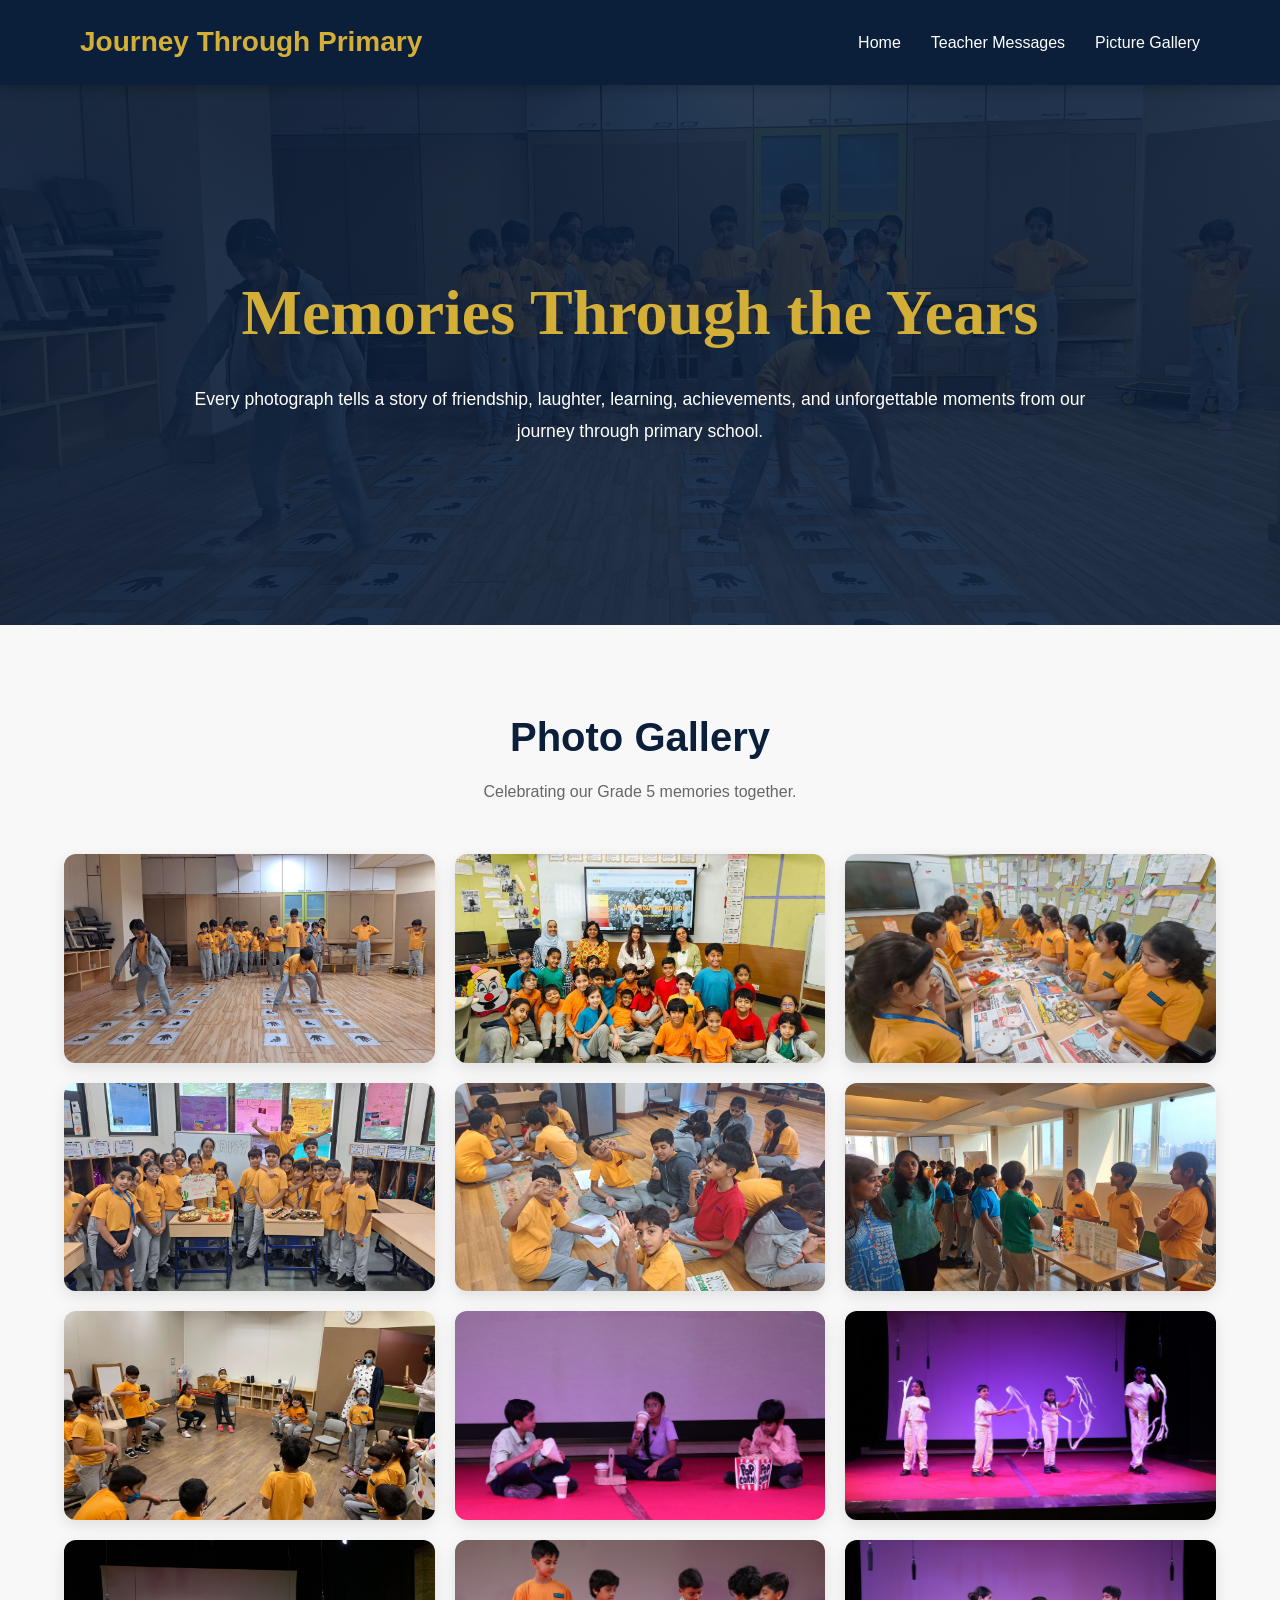
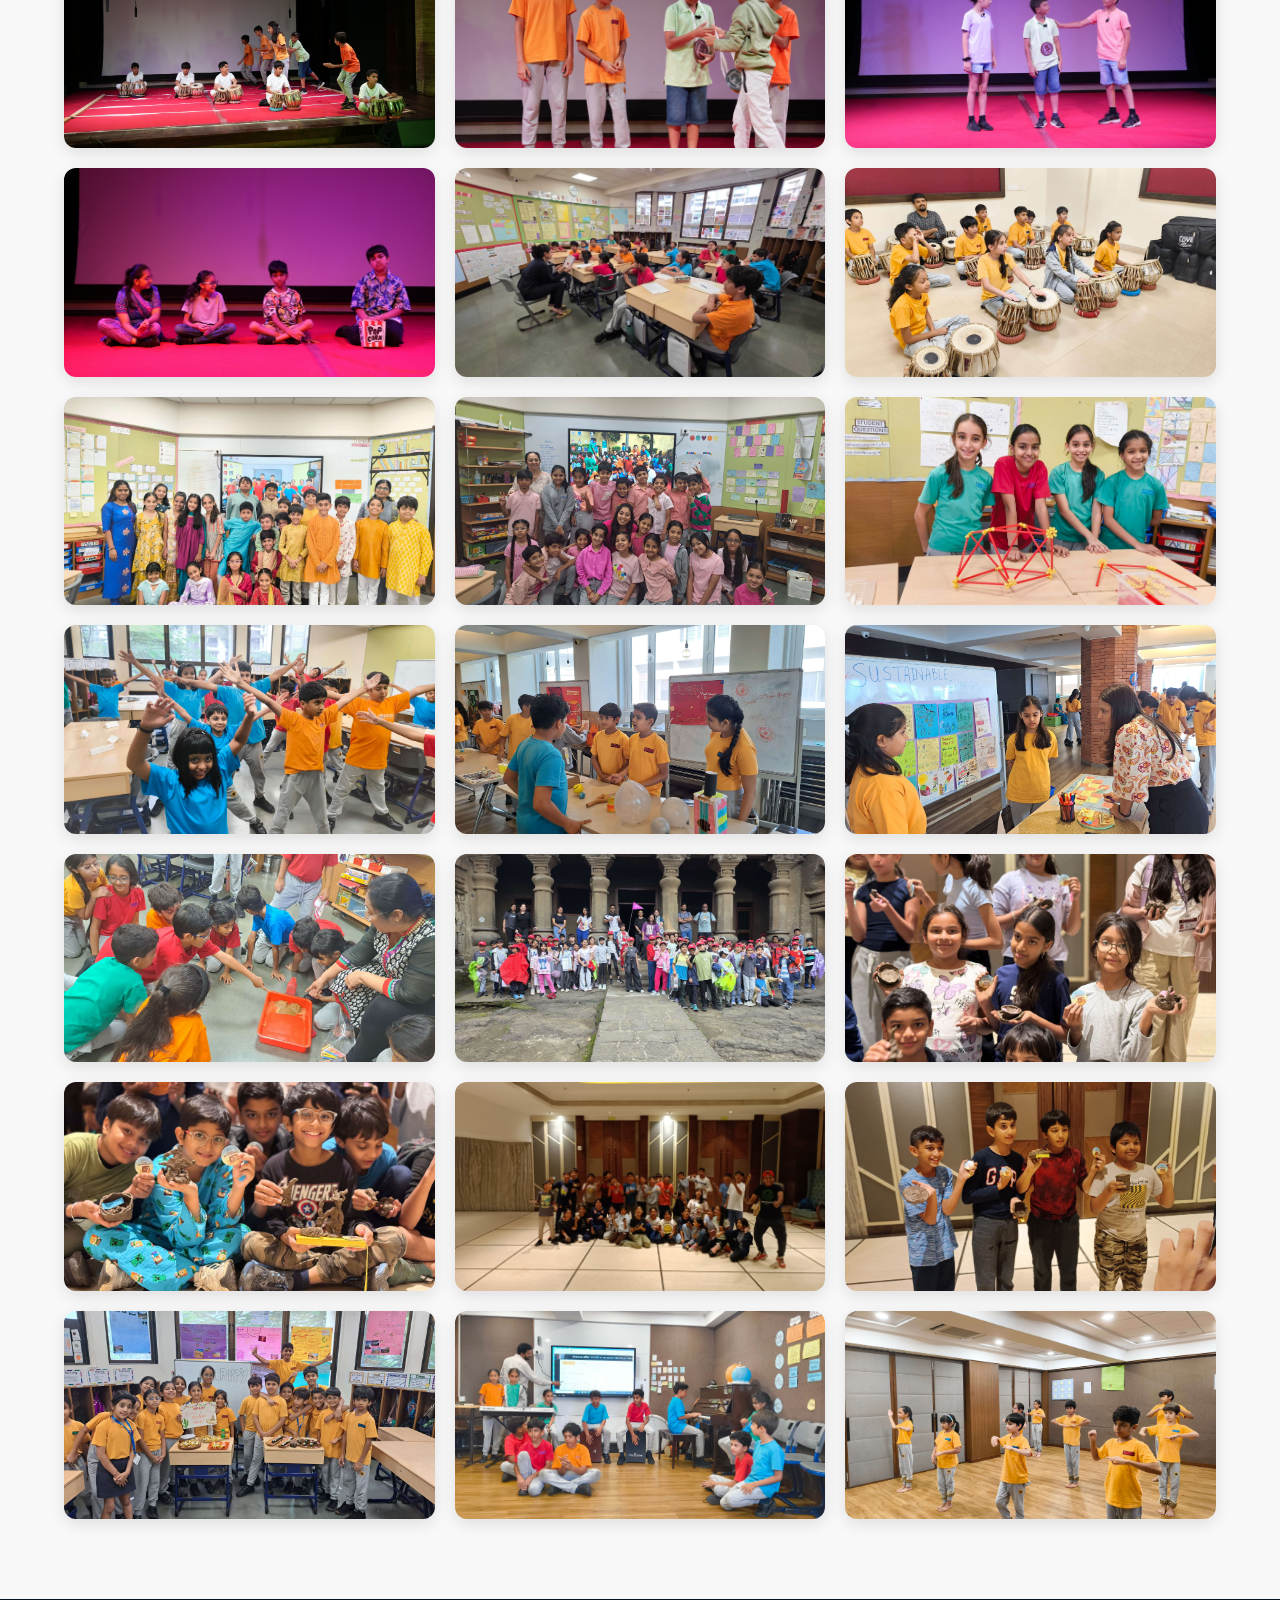
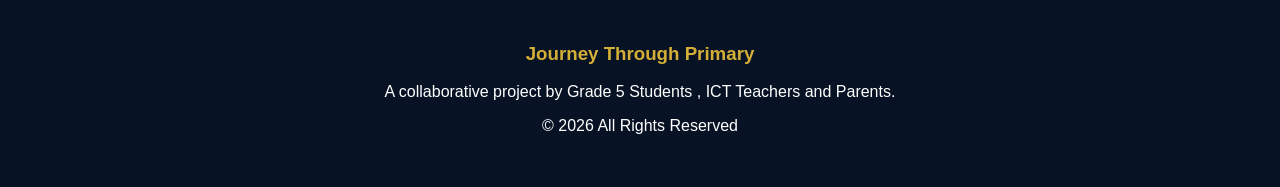
<file: gallery.html>
<!DOCTYPE html>
<html lang="en">
<head>
<meta charset="UTF-8">
<meta name="viewport" content="width=device-width, initial-scale=1.0">
  <link rel="stylesheet" href="css/style.css" />
<title>Grade 5 Gallery</title>

<style>
:root{
    --navy:#0B1F3A;
    --gold:#D4AF37;
    --white:#ffffff;
    --black:#111111;
}

*{
    margin:0;
    padding:0;
    box-sizing:border-box;
    font-family:'Segoe UI',sans-serif;
}

body{
    background:#f8f8f8;
    color:var(--black);
}

/* ===================== */
/* HERO SECTION */
/* ===================== */

.gallery-hero{
    min-height:60vh;

    display:flex;
    align-items:center;
    justify-content:center;

    text-align:center;
    padding:40px 20px;

    background:
    linear-gradient(
        rgba(11,31,58,.88),
        rgba(11,31,58,.88)
    ),
    url("images/imageGallery/image1.jpg");

    background-size:cover;
    background-position:center;
}

.hero-content{
    max-width:900px;
}

.gallery-hero h1{
    font-size:4rem;
    color:var(--gold);
    margin-bottom:20px;
    font-family:Georgia, serif;
}

.gallery-hero p{
    color:white;
    font-size:1.1rem;
    line-height:1.8;
}

/* ===================== */
/* GALLERY SECTION */
/* ===================== */

.gallery-section{
    padding:80px 5%;
}

.section-heading{
    text-align:center;
    margin-bottom:50px;
}

.section-heading h2{
    color:var(--navy);
    font-size:2.5rem;
    margin-bottom:10px;
}

.section-heading p{
    color:#666;
}

/* ===================== */
/* GALLERY GRID */
/* ===================== */

.gallery-grid{
    display:grid;
    grid-template-columns:repeat(auto-fit,minmax(300px,1fr));
    gap:20px;
}

.gallery-grid img{
    width:100%;
    aspect-ratio:16/9;

    object-fit:cover;

    border-radius:12px;
    cursor:pointer;

    transition:0.3s;

    box-shadow:0 5px 15px rgba(0,0,0,0.1);
}

.gallery-grid img:hover{
    transform:translateY(-5px);
    box-shadow:0 10px 25px rgba(0,0,0,0.15);
}

/* ===================== */
/* LIGHTBOX */
/* ===================== */

.lightbox{
    display:none;

    position:fixed;
    inset:0;

    background:rgba(0,0,0,.95);

    justify-content:center;
    align-items:center;

    z-index:9999;
}

.lightbox img{
    max-width:90%;
    max-height:90%;
    border-radius:10px;
}

.close-btn{
    position:absolute;
    top:20px;
    right:35px;

    color:white;
    font-size:45px;
    cursor:pointer;
}

/* ===================== */
/* RESPONSIVE */
/* ===================== */

@media(max-width:768px){

    .gallery-hero h1{
        font-size:2.5rem;
    }

    .gallery-hero p{
        font-size:1rem;
    }

    .gallery-grid{
        grid-template-columns:1fr;
    }

}


footer {

    background: #071224;

    color: white;

    text-align: center;

    padding: 40px 20px;
}

footer h3 {
    color: #D4AF37;
    margin-bottom: 10px;
}

footer p {
    margin-bottom: 8px;
}
</style>
</head>
<body>
<!-- NAVBAR -->

    <nav class="navbar">
      <div class="logo">Journey Through Primary</div>

      <ul class="nav-links">
        <li><a href="index.html">Home</a></li>
        <li><a href="teachers.html">Teacher Messages</a></li>
       <li><a href="gallery.html">Picture Gallery</a></li>
       
      </ul>
    </nav>

<!-- ===================== -->
<!-- HERO SECTION -->
<!-- ===================== -->

<section class="gallery-hero">
    <div class="hero-content">

        <h1>Memories Through the Years</h1>

        <p>
            Every photograph tells a story of friendship,
            laughter, learning, achievements, and unforgettable
            moments from our journey through primary school.
        </p>

    </div>
</section>

<!-- ===================== -->
<!-- GALLERY -->
<!-- ===================== -->

<section class="gallery-section">

    <div class="section-heading">
        <h2>Photo Gallery</h2>
        <p>Celebrating our Grade 5 memories together.</p>
    </div>

    <div class="gallery-grid" id="gallery"></div>

</section>

<!-- ===================== -->
<!-- LIGHTBOX -->
<!-- ===================== -->

<div class="lightbox" id="lightbox">
    <span class="close-btn" onclick="closeLightbox()">&times;</span>

    <img id="lightbox-img">
</div>

<script>

/* ===================== */
/* AUTO GENERATE 30 IMAGES */
/* ===================== */

const gallery = document.getElementById("gallery");

for(let i=1;i<=30;i++){

    const img = document.createElement("img");

    img.src = `images/imageGallery/image${i}.jpg`;

    img.alt = `Gallery Image ${i}`;

    img.onclick = () => openLightbox(img.src);

    gallery.appendChild(img);
}

/* ===================== */
/* LIGHTBOX */
/* ===================== */

function openLightbox(src){

    document.getElementById("lightbox").style.display = "flex";

    document.getElementById("lightbox-img").src = src;
}

function closeLightbox(){

    document.getElementById("lightbox").style.display = "none";
}

window.addEventListener("click",function(e){

    const lightbox = document.getElementById("lightbox");

    if(e.target === lightbox){
        closeLightbox();
    }
});

</script>
<footer>
      <h3>Journey Through Primary</h3>

        <p>A collaborative project by Grade 5 Students , ICT Teachers and Parents.</p>

      <p>© 2026 All Rights Reserved</p>
    </footer>
</body>
</html>
</file>
<file: css/style.css>
/* =========================
   GLOBAL STYLES
========================= */

* {
    margin: 0;
    padding: 0;
    box-sizing: border-box;
    font-family: 'Poppins', sans-serif;
}

html {
    scroll-behavior: smooth;
}

body {
    background: #F8F6F0;
    color: #333;
    line-height: 1.6;
}

/* =========================
   NAVBAR
========================= */

.navbar {
    position: sticky;
    top: 0;
    z-index: 1000;

    display: flex;
    justify-content: space-between;
    align-items: center;

    padding: 20px 80px;

    background: #0B1F3A;
    box-shadow: 0 4px 10px rgba(0, 0, 0, 0.2);
}

.logo {
    color: #D4AF37;
    font-size: 28px;
    font-weight: 700;
}

.nav-links {
    display: flex;
    list-style: none;
    gap: 30px;
}

.nav-links a {
    color: white;
    text-decoration: none;
    font-size: 16px;
    transition: 0.3s;
}

.nav-links a:hover {
    color: #D4AF37;
}

/* =========================
   HERO SECTION
========================= */

.hero {
    height: 100vh;

    background:
        linear-gradient(rgba(11, 31, 58, 0.65),
            rgba(11, 31, 58, 0.65)),
        url("../images/banner/hero-banner.jpg");

    background-size: cover;
    background-position: center;
    background-repeat: no-repeat;

    display: flex;
    justify-content: center;
    align-items: center;
    text-align: center;
}

.hero-overlay {
    max-width: 900px;
    padding: 20px;
}

.hero h1 {
    color: white;
    font-size: 70px;
    margin-bottom: 20px;
}

.hero p {
    color: white;
    font-size: 22px;
    margin-bottom: 35px;
}

.hero-btn {
    display: inline-block;

    background: #D4AF37;
    color: #0B1F3A;

    padding: 15px 35px;

    text-decoration: none;
    font-weight: 600;

    border-radius: 8px;

    transition: 0.3s;
}

.hero-btn:hover {
    transform: translateY(-3px);
    background: #e6c455;
}

/* =========================
   WELCOME SECTION
========================= */

.welcome {
    padding: 100px 15%;
    text-align: center;
}

.welcome h2 {
    color: #0B1F3A;
    font-size: 42px;
    margin-bottom: 25px;
}

.welcome p {
    font-size: 18px;
    max-width: 900px;
    margin: auto;
}

.gallery-cta{
    text-align:center;
    padding:100px 20px;
    background:#0B1F3A;
}

.gallery-cta h1{
    font-size:3rem;
    color:#D4AF37;
    margin-bottom:20px;
    font-family:Georgia, serif;
    margin-top:200px;
}


.gallery-cta p{
    max-width:700px;
    margin:0 auto 35px;
    color:white;
    line-height:1.8;
    font-size:1.1rem;
}

.gallery-btn{
    display:inline-block;
    padding:15px 40px;
    background:#D4AF37;
    color:#0B1F3A;
    text-decoration:none;
    font-weight:600;
    border-radius:50px;
    transition:0.3s;
}

.gallery-btn:hover{
    background:white;
    transform:translateY(-3px);
}

/* =========================
   CLASS SECTION
========================= */

.classes {
    padding: 100px 10%;
}

.classes h2 {
    text-align: center;
    color: #0B1F3A;
    font-size: 42px;
    margin-bottom: 60px;
}

.class-container {
    display: flex;
    justify-content: center;
    gap: 35px;
    flex-wrap: wrap;
}

.class-card {

    width: 300px;

    background: white;

    text-decoration: none;
    color: #333;

    border-radius: 12px;

    overflow: hidden;

    box-shadow: 0 5px 15px rgba(0, 0, 0, 0.15);

    transition: 0.4s;
}

.class-card:hover {
    transform: translateY(-12px);
}

.class-card img {
    width: 100%;
    height: 250px;
    object-fit: cover;
}

.class-card h3 {
    color: #0B1F3A;
    padding: 20px 20px 10px;
}

.class-card p {
    padding: 0 20px 25px;
}

/* =========================
   TEACHER PREVIEW
========================= */

.teachers-preview {

    padding: 100px 15%;

    text-align: center;

    background: #F1EFE7;
}

.teachers-preview h2 {
    color: #0B1F3A;
    font-size: 42px;
    margin-bottom: 20px;
}

.teachers-preview p {
    max-width: 800px;
    margin: auto;
    margin-bottom: 30px;
}

/* =========================
   COLLABORATION
========================= */

.collaboration {

    padding: 100px 15%;

    text-align: center;
}

.collaboration h2 {
    color: #0B1F3A;
    font-size: 42px;
    margin-bottom: 20px;
}

.collaboration p {
    max-width: 850px;
    margin: auto;
    margin-bottom: 30px;
}

/* =========================
   BUTTONS
========================= */

.section-btn {

    display: inline-block;

    background: #D4AF37;
    color: #0B1F3A;

    padding: 14px 30px;

    text-decoration: none;

    font-weight: 600;

    border-radius: 8px;

    transition: 0.3s;
}

.section-btn:hover {
    background: #e6c455;
    transform: translateY(-3px);
}

/* =========================
   QUOTE SECTION
========================= */

.quote {

    background: #0B1F3A;

    color: white;

    text-align: center;

    padding: 100px 15%;
}

.quote blockquote {
    font-size: 30px;
    font-style: italic;
}

/* =========================
   FOOTER
========================= */

footer {

    background: #071224;

    color: white;

    text-align: center;

    padding: 40px 20px;
}

footer h3 {
    color: #D4AF37;
    margin-bottom: 10px;
}

footer p {
    margin-bottom: 8px;
}

/* =========================
   RESPONSIVE
========================= */

@media(max-width:900px) {

    .navbar {
        flex-direction: column;
        gap: 20px;
        padding: 20px;
    }

    .nav-links {
        flex-wrap: wrap;
        justify-content: center;
    }

    .hero h1 {
        font-size: 45px;
    }

    .hero p {
        font-size: 18px;
    }

    .welcome h2,
    .timeline h2,
    .classes h2,
    .teachers-preview h2,
    .collaboration h2 {
        font-size: 32px;
    }

    .quote blockquote {
        font-size: 22px;
    }
}



/* ==================================
   TEACHERS PAGE
================================== */

.teacher-header {

    background: #0B1F3A;

    color: white;

    text-align: center;

    padding: 100px 15%;
}

.teacher-header h1 {

    font-size: 55px;

    margin-bottom: 20px;

    color: #D4AF37;
}

.teacher-header p {

    max-width: 900px;

    margin: auto;

    font-size: 18px;
}

/* ROADMAP */

.roadmap {

    padding: 100px 10%;

    background: #F8F6F0;
}

.start-point,
.destination {

    text-align: center;

    background: #D4AF37;

    color: #0B1F3A;

    width: 350px;

    margin: auto;

    padding: 15px;

    border-radius: 40px;

    font-weight: 700;

    margin-bottom: 50px;
}

.teacher-row {

    display: flex;

    align-items: center;

    justify-content: center;

    gap: 50px;

    margin-bottom: 50px;
}

.teacher-row.right {

    flex-direction: row;
}

.teacher-row.left {

    flex-direction: row;
}

.teacher-photo img {

    width: 220px;

    height: 220px;

    border-radius: 50%;

    object-fit: cover;

    border: 6px solid #D4AF37;

    box-shadow: 0 5px 20px rgba(0, 0, 0, .2);
}

.teacher-message {

    background: white;

    padding: 30px;

    width: 500px;

    border-radius: 15px;

    box-shadow: 0 5px 20px rgba(0, 0, 0, .1);
}

.teacher-message h2 {

    color: #0B1F3A;

    margin-bottom: 10px;
}

.teacher-message h4 {

    color: #D4AF37;

    margin-bottom: 15px;
}

.teacher-message p {

    line-height: 1.8;
}

.road-line {

    width: 10px;

    height: 100px;

    background: #D4AF37;

    margin: auto;

    border-radius: 20px;
}

/* MOBILE */

@media(max-width:900px) {

    .teacher-row {

        flex-direction: column !important;
    }

    .teacher-message {

        width: 100%;
    }

    .teacher-header h1 {

        font-size: 38px;
    }

    .start-point,
    .destination {

        width: 90%;
    }
}



/* ===========================
   SPECIAL TITLES PAGE
=========================== */

.titles-header {

    background: #0B1F3A;

    color: white;

    text-align: center;

    padding: 100px 15%;
}

.titles-header h1 {

    color: #D4AF37;

    font-size: 55px;

    margin-bottom: 20px;
}

.titles-header p {

    max-width: 900px;

    margin: auto;

    font-size: 18px;
}

/* TITLE SECTION */

.title-section {

    padding: 80px 10%;
}

.title-section h2 {

    text-align: center;

    color: #0B1F3A;

    font-size: 40px;

    margin-bottom: 50px;
}

.title-grid {

    display: flex;

    justify-content: center;

    flex-wrap: wrap;

    gap: 40px;
}

/* STUDENT CARD */

.student-title-card {

    width: 260px;

    text-align: center;

    background: white;

    padding: 30px;

    border-radius: 20px;

    box-shadow: 0 5px 20px rgba(0, 0, 0, .1);

    transition: .4s;
}

.student-title-card:hover {

    transform: translateY(-10px);
}

.student-badge {

    background: #D4AF37;

    color: #0B1F3A;

    padding: 10px 20px;

    border-radius: 30px;

    font-weight: 600;

    margin-bottom: 20px;
}

.student-title-card img {

    width: 180px;

    height: 180px;

    object-fit: cover;

    border-radius: 50%;

    border: 6px solid #D4AF37;

    margin-bottom: 20px;
}

.student-title-card h3 {

    color: #0B1F3A;
}

/* MOBILE */

@media(max-width:768px) {

    .titles-header h1 {

        font-size: 38px;
    }

    .title-section h2 {

        font-size: 30px;
    }

    .student-title-card {

        width: 100%;
        max-width: 320px;
    }
}



/* ===========================
   CLASS GALLERY PAGE
=========================== */

.class-header {

    background: #0B1F3A;

    color: white;

    text-align: center;

    padding: 100px 15%;
}

.class-header h1 {

    color: #D4AF37;

    font-size: 60px;

    margin-bottom: 20px;
}

.class-header p {

    max-width: 900px;

    margin: auto;

    font-size: 18px;
}

/* CLASS PHOTO */

.class-photo-section {

    text-align: center;

    padding: 80px 10%;
}

.class-photo-section h2 {

    color: #0B1F3A;

    margin-bottom: 40px;

    font-size: 40px;
}

.main-class-photo {

    width: 100%;

    max-width: 1000px;

    border-radius: 20px;

    box-shadow: 0 5px 25px rgba(0, 0, 0, .15);
}

/* PHOTO WALL */

.photo-wall {

    padding: 80px 10%;
}

.photo-wall h2 {

    text-align: center;

    color: #0B1F3A;

    margin-bottom: 60px;

    font-size: 40px;
}

.student-grid {

    display: grid;

    grid-template-columns:
        repeat(5, 1fr);

    gap: 25px;

    padding: 20px;
}

/* POLAROID CARD */

.photo-wall {
    padding: 80px 10%;
    background: url("../images/corkboard.jpg");
    background-size: cover;
    background-position: center;
}

.student-grid {
    display: grid;
    grid-template-columns: repeat(5, 1fr);
    gap: 30px;
}

/* POLAROID */
.student-card {
    background: white;
    padding: 12px 12px 35px;
    text-decoration: none;
    color: #333;
    box-shadow: 0 10px 25px rgba(0, 0, 0, .25);
    transition: .4s;
    position: relative;
}

/* Different rotations */
.student-card:nth-child(1n) {
    transform: rotate(-3deg);
}

.student-card:nth-child(2n) {
    transform: rotate(2deg);
}

.student-card:nth-child(3n) {
    transform: rotate(-1deg);
}

.student-card:nth-child(4n) {
    transform: rotate(3deg);
}

.student-card:nth-child(5n) {
    transform: rotate(-2deg);
}

/* PHOTO */
.student-card img {
    width: 100%;
    height: 190px;
    object-fit: cover;
    display: block;
}

/* NAME */
.student-card h3 {
    text-align: center;
    margin-top: 15px;
    color: #0B1F3A;
    font-size: 15px;
}

/* TEXT */
.student-card p {
    text-align: center;
    margin-top: 6px;
    color: #D4AF37;
    font-size: 13px;
    font-weight: 600;
}

/* HOVER */
.student-card:hover {
    transform: translateY(-20px) scale(1.08) rotate(0deg);
    z-index: 10;
    box-shadow: 0 25px 45px rgba(0, 0, 0, .35);
}

.student-card:hover img {
    filter: brightness(1.05) contrast(1.05);
}

/* Responsive */

@media(max-width:1200px) {

    .student-grid {
        grid-template-columns: repeat(4, 1fr);
    }
}

@media(max-width:900px) {

    .student-grid {
        grid-template-columns: repeat(3, 1fr);
    }
}

@media(max-width:600px) {

    .student-grid {
        grid-template-columns: repeat(2, 1fr);
    }
}

/* QUOTE */

.class-quote {

    background: #0B1F3A;

    color: white;

    text-align: center;

    padding: 100px 15%;
}

.class-quote blockquote {

    font-size: 30px;

    font-style: italic;
}

/* MOBILE */

@media(max-width:768px) {

    .class-header h1 {

        font-size: 40px;
    }

    .photo-wall h2,
    .class-photo-section h2 {

        font-size: 30px;
    }

    .class-quote blockquote {

        font-size: 22px;
    }
}

/* ==========================
   WEBSITE LOADER
========================== */

#loader {

    position: fixed;

    top: 0;
    left: 0;

    width: 100%;
    height: 100vh;

    background: #0B1F3A;

    display: flex;

    justify-content: center;
    align-items: center;

    z-index: 99999;

    transition: opacity .8s ease;
}

.loader-content {

    text-align: center;
}

.logo-circle {

    width: 180px;
    height: 180px;

    margin: auto;

    border-radius: 50%;

    border: 6px solid #D4AF37;

    padding: 10px;

    animation: spin 4s linear infinite;

    box-shadow:
        0 0 20px rgba(212, 175, 55, .5),
        0 0 40px rgba(212, 175, 55, .3);
}

.logo-circle img {

    width: 100%;
    height: 100%;

    object-fit: cover;

    border-radius: 50%;
}

.loader-content h1 {

    color: #D4AF37;

    margin-top: 30px;

    font-size: 38px;
}

.loader-content p {

    color: white;

    margin-top: 10px;

    letter-spacing: 2px;
}

@keyframes spin {

    from {
        transform: rotate(0deg);
    }

    to {
        transform: rotate(360deg);
    }
}



.hero {
    position: relative;
    height: 100vh;
    overflow: hidden;
}

.slider {
    position: absolute;
    width: 100%;
    height: 100%;
}

.slide {
    position: absolute;
    width: 100%;
    height: 100%;

    opacity: 0;

    transition: opacity 1.5s ease;
}

.slide.active {
    opacity: 1;
}

.slide img {
    width: 100%;
    height: 100%;
    object-fit: cover;
}

/* Dark Overlay */

.slider::after {
    content: "";

    position: absolute;

    top: 0;
    left: 0;

    width: 100%;
    height: 100%;

    background: rgba(11, 31, 58, 0.65);
}
</file>
